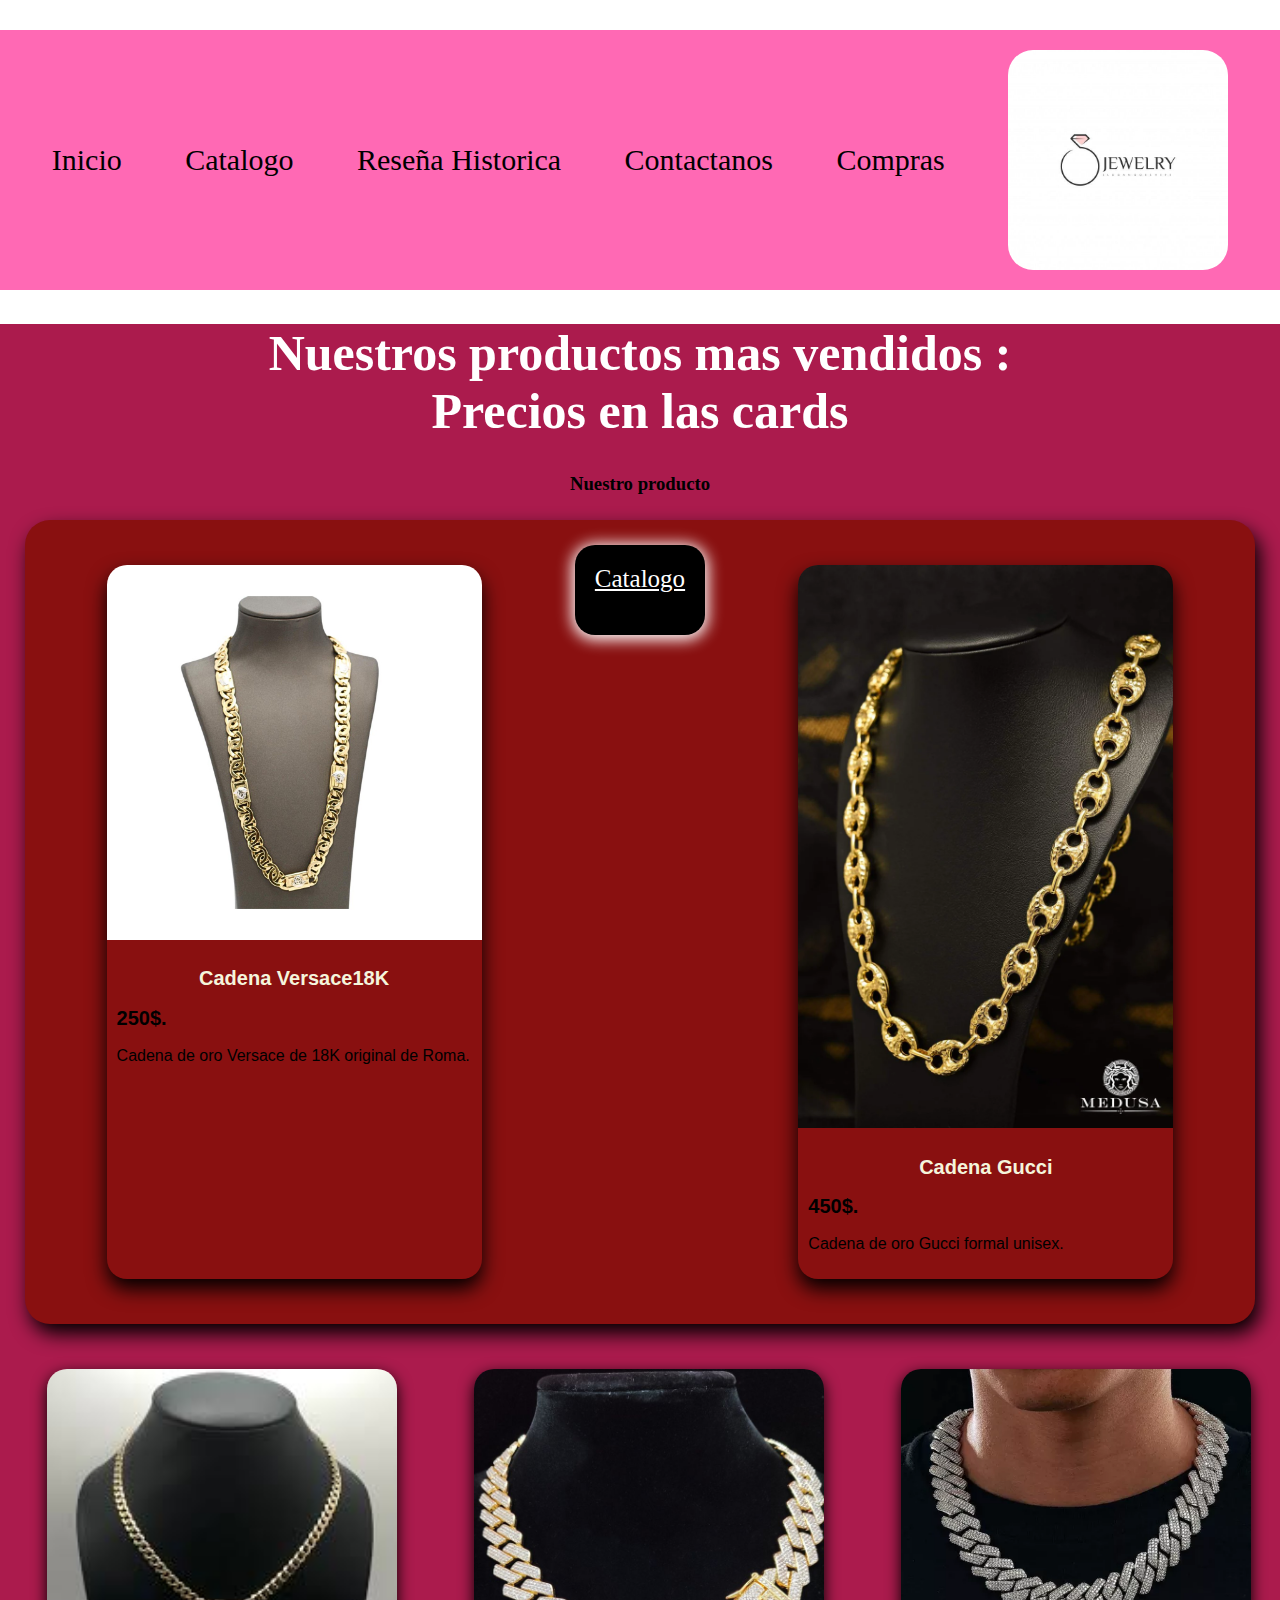
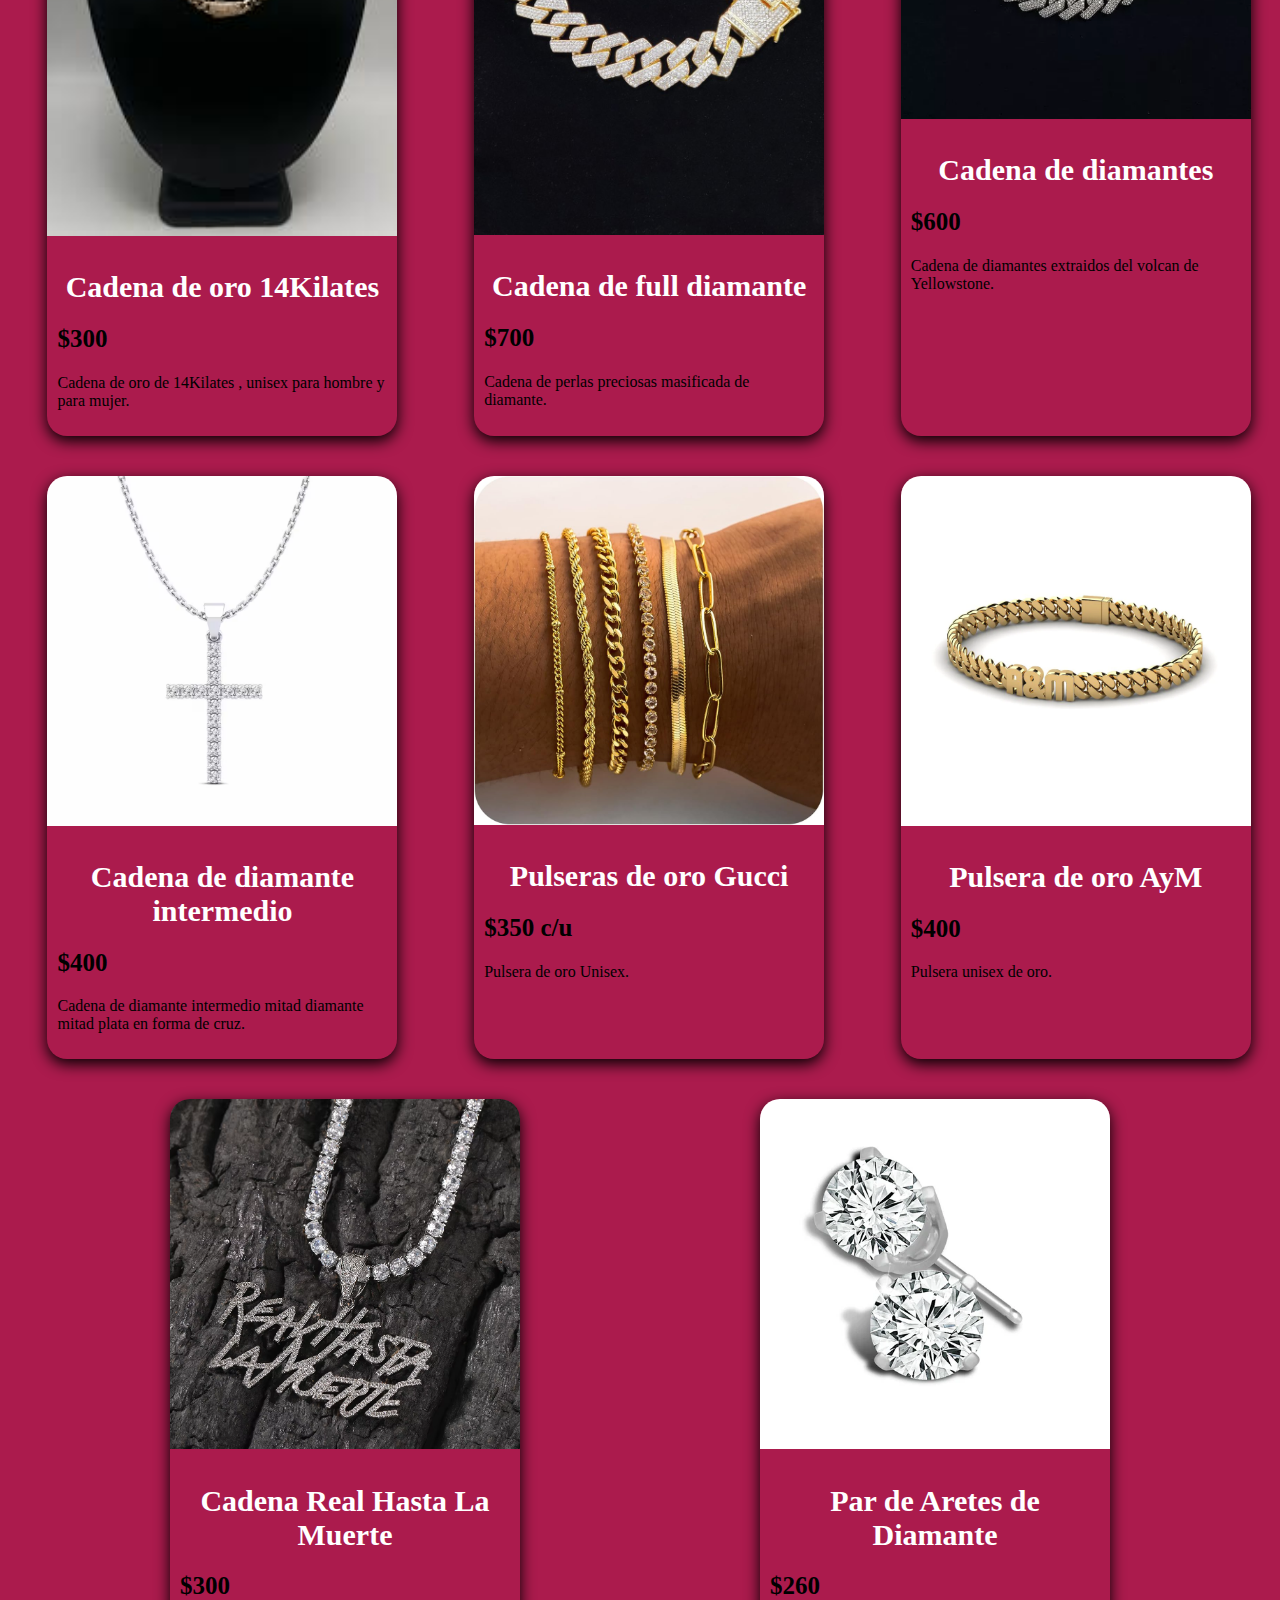
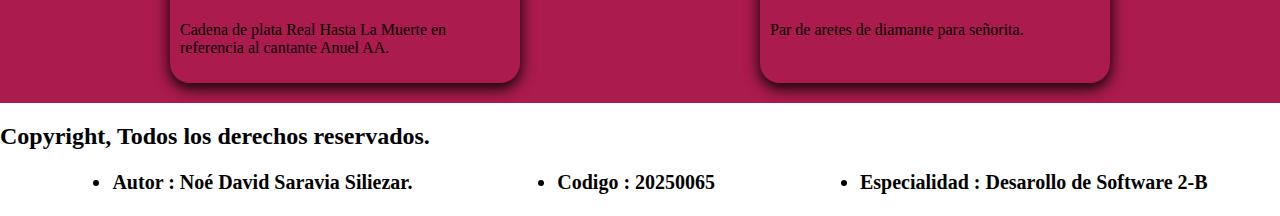
<file: index.html>
<!DOCTYPE html>
<html lang="en">
<head>
    <meta charset="UTF-8">
    <meta name="viewport" content="width=device-width, initial-scale=1.0">
   <link rel="stylesheet" href="./css/style.css">
   <link rel="preconnect" href="https://fonts.googleapis.com">
   <link rel="preconnect" href="https://fonts.gstatic.com" crossorigin>
   <link href="https://fonts.googleapis.com/css2?family=Roboto:ital,wght@0,100..900;1,100..900&display=swap" rel="stylesheet">
    <title>Sparkle Studio</title>
</head>
<header>
    <nav><ul>
      <li><a href="./index.html" target="_blank">Inicio</a></li>
      <li><a href="./paginas/catalogo.html" target="_blank">Catalogo</a></li>
      <li><a href="./paginas/ReseñaHistorica.html" target="_blank">Reseña Historica</a></li>
      <li><a href="./paginas/contactanos.html" target="_blank">Contactanos</a></li>
      <li><a href="./paginas/compras.html" target="_blank">Compras</a></li>  
      <img src="./img/logo.jpeg" alt="Joyeria">    
    </ul>
    </nav>
</header>
<body>
    <main>
<center>
<div class="tarjeta">
        <div class="textovendido">
        <h1>Nuestros productos mas vendidos :
            <br>
            Precios en las cards
        </h1>
        </div>
        <h3>Nuestro producto</h3>
    </center>
        
    <div class="shadow"> 
        <div class="flex">
<div class="producto">
    <img src="./img/versace.jpeg" alt="Versace18K">
<div class="productoVendido">
    <h1>Cadena Versace18K</h1>
    <h2>250$.</h2>
    <p>Cadena de oro Versace de 18K original de Roma.</p>
</div>
</div>
<a href="./paginas/catalogo.html" class="buttonredirection" target="_blank">Catalogo</a>
<div class="producto">
    <img src="./img/gucci.jpeg" alt="Gucci">
<div class="productoVendido">
    <h1>Cadena Gucci</h1>
    <h2>450$.</h2>
    <p>Cadena de oro Gucci formal unisex.</p>
</div>
</div>

</div>
</div>
</div>
</div>

        <div class="madre">
        <h1></h1>
        
        <div class="card">
            <img src="./img/cadena de oro.jpg" alt="Cadema de oro">

            <div class="cardcontent">
              <h1>Cadena de oro 14Kilates</h1>
              <h2>$300</h2>
              <p>Cadena de oro de 14Kilates , unisex para hombre y para mujer.</p>
              
            </div>
        </div>
        <h1></h1>
        
        <div class="card">
            <img src="./img/diamante.jpeg" alt="Cadema de oro">

            <div class="cardcontent">
              <h1>Cadena de full diamante </h1>
              <h2>$700</h2>
              <p>Cadena de perlas preciosas masificada de diamante.</p>
              
            </div>
        </div>
        <h1></h1>
        
        <div class="card">
            <img src="./img/diamante2.jpeg" alt="Cadema de oro">

            <div class="cardcontent">
              <h1>Cadena de diamantes</h1>
              <h2>$600</h2>
              <p>Cadena de diamantes extraidos del volcan de Yellowstone.</p>
              
            </div>
        </div>
    </div>
    <div class="madre">
        <h1></h1>
        
        <div class="card">
            <img src="./img/diamante3.jpeg" alt="Cadema de oro">

            <div class="cardcontent">
              <h1>Cadena de diamante intermedio</h1>
              <h2>$400</h2>
              <p>Cadena de diamante intermedio mitad diamante mitad plata en forma de cruz.</p>
              
            </div>
        </div>
        <h1></h1>
        
        <div class="card">
            <img src="./img/pulseradeoro.jpeg" alt="Cadema de oro">

            <div class="cardcontent">
              <h1>Pulseras de oro Gucci</h1>
              <h2>$350 c/u</h2>
              <p>Pulsera de oro Unisex.</p>
              
            </div>
        </div>
        <h1></h1>
        
        <div class="card">
            <img src="./img/pulsera2.jpeg" alt="Cadema de oro">

            <div class="cardcontent">
              <h1>Pulsera de oro AyM</h1>
              <h2>$400</h2>
              <p>Pulsera unisex de oro.</p>
              
            </div>
        </div>
    </div>
    <div class="madre">
        <h1></h1>
        
        <div class="card">
            <img src="./img/rhlm.jpeg" alt="Cadema de oro">

            <div class="cardcontent">
              <h1>Cadena Real Hasta La Muerte</h1>
              <h2>$300</h2>
              <p>Cadena de plata Real Hasta La Muerte en referencia al cantante Anuel AA.</p>
              
            </div>
        </div>
        <h1></h1>
        
        <div class="card">
            <img src="./img/aretes.jpeg" alt="Cadema de oro">

            <div class="cardcontent">
              <h1>Par de Aretes de Diamante</h1>
              <h2>$260</h2>
              <p>Par de aretes de diamante para señorita.</p>
              
            </div>
        </div>
        <h1></h1>

    </main>
</body>
<footer>
    <h2>
        Copyright, Todos los derechos reservados.
    </h2>
    <h4>
        <ul>
        <li>Autor : Noé David Saravia Siliezar.</li>
        <li>Codigo : 20250065</li>
        <li>Especialidad : Desarollo de Software 2-B</li>
       
       
    </ul>
    </h4>
</footer>
</html>
</file>
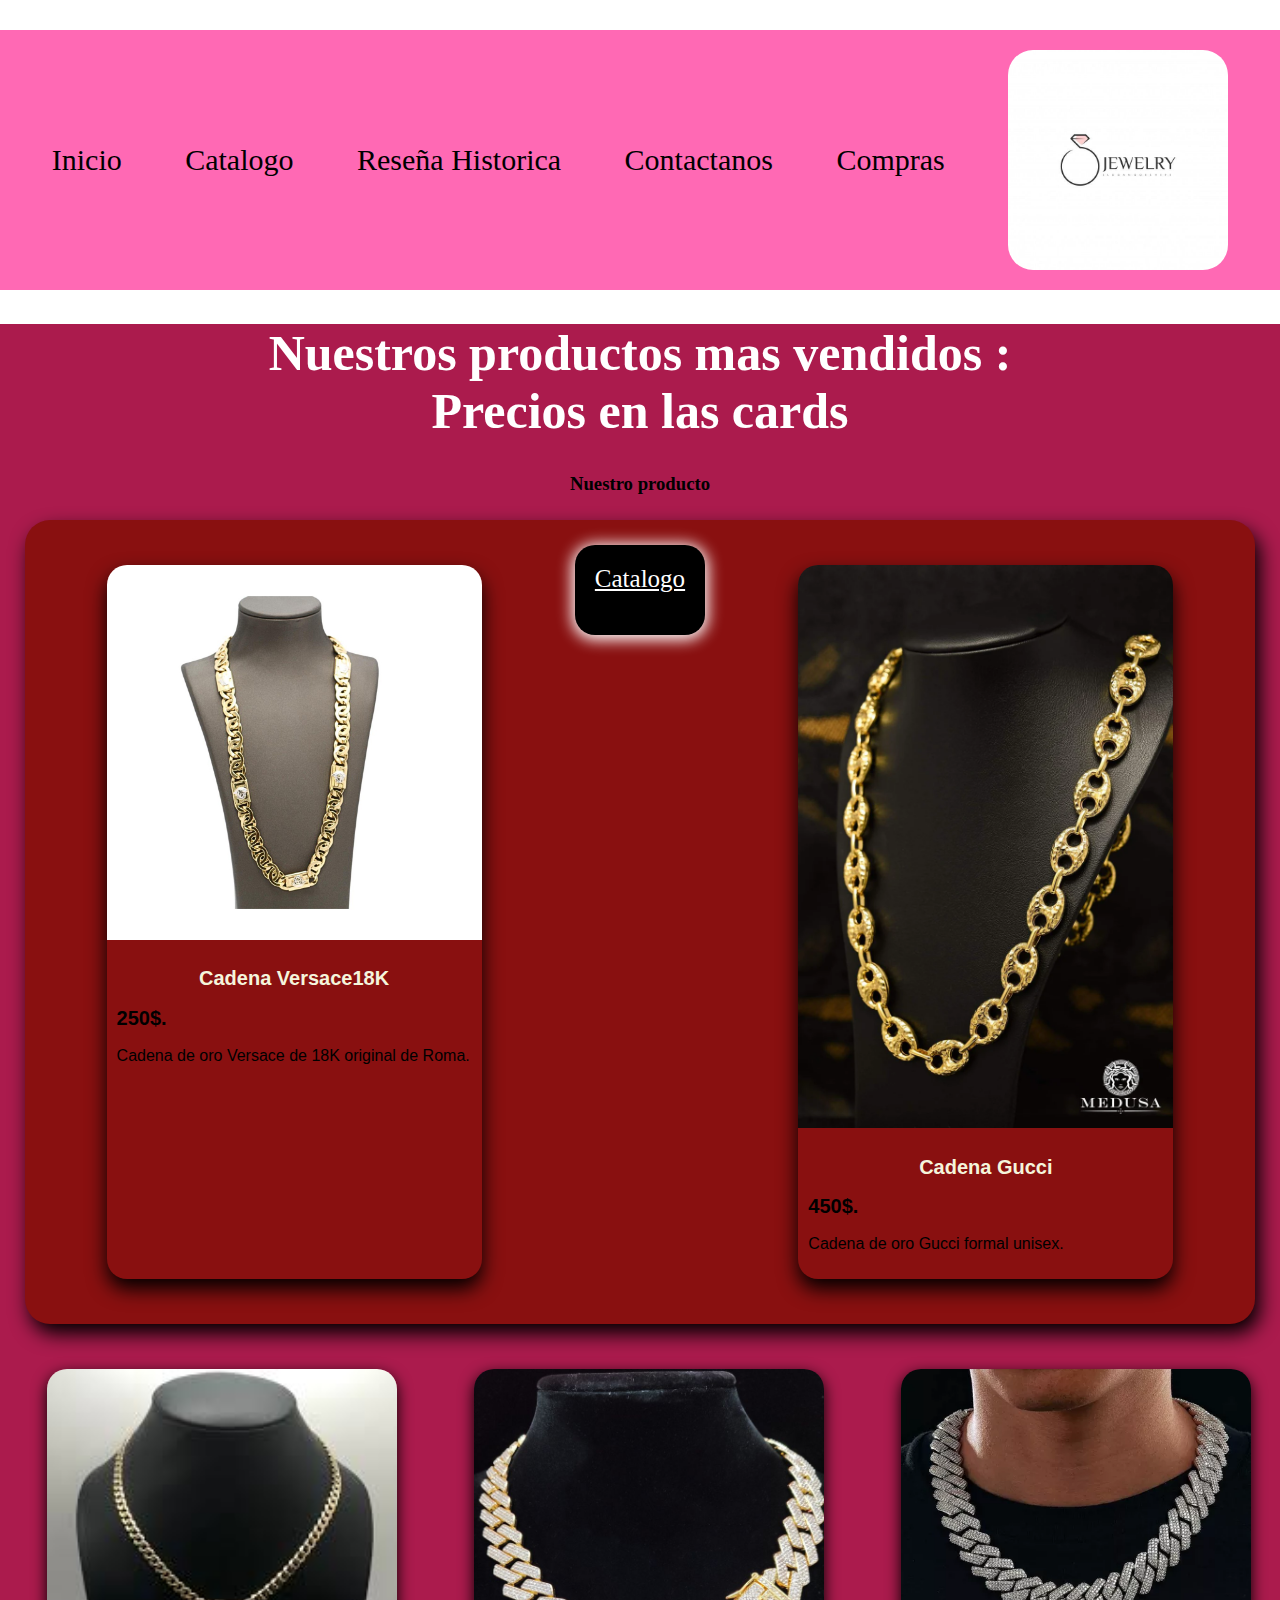
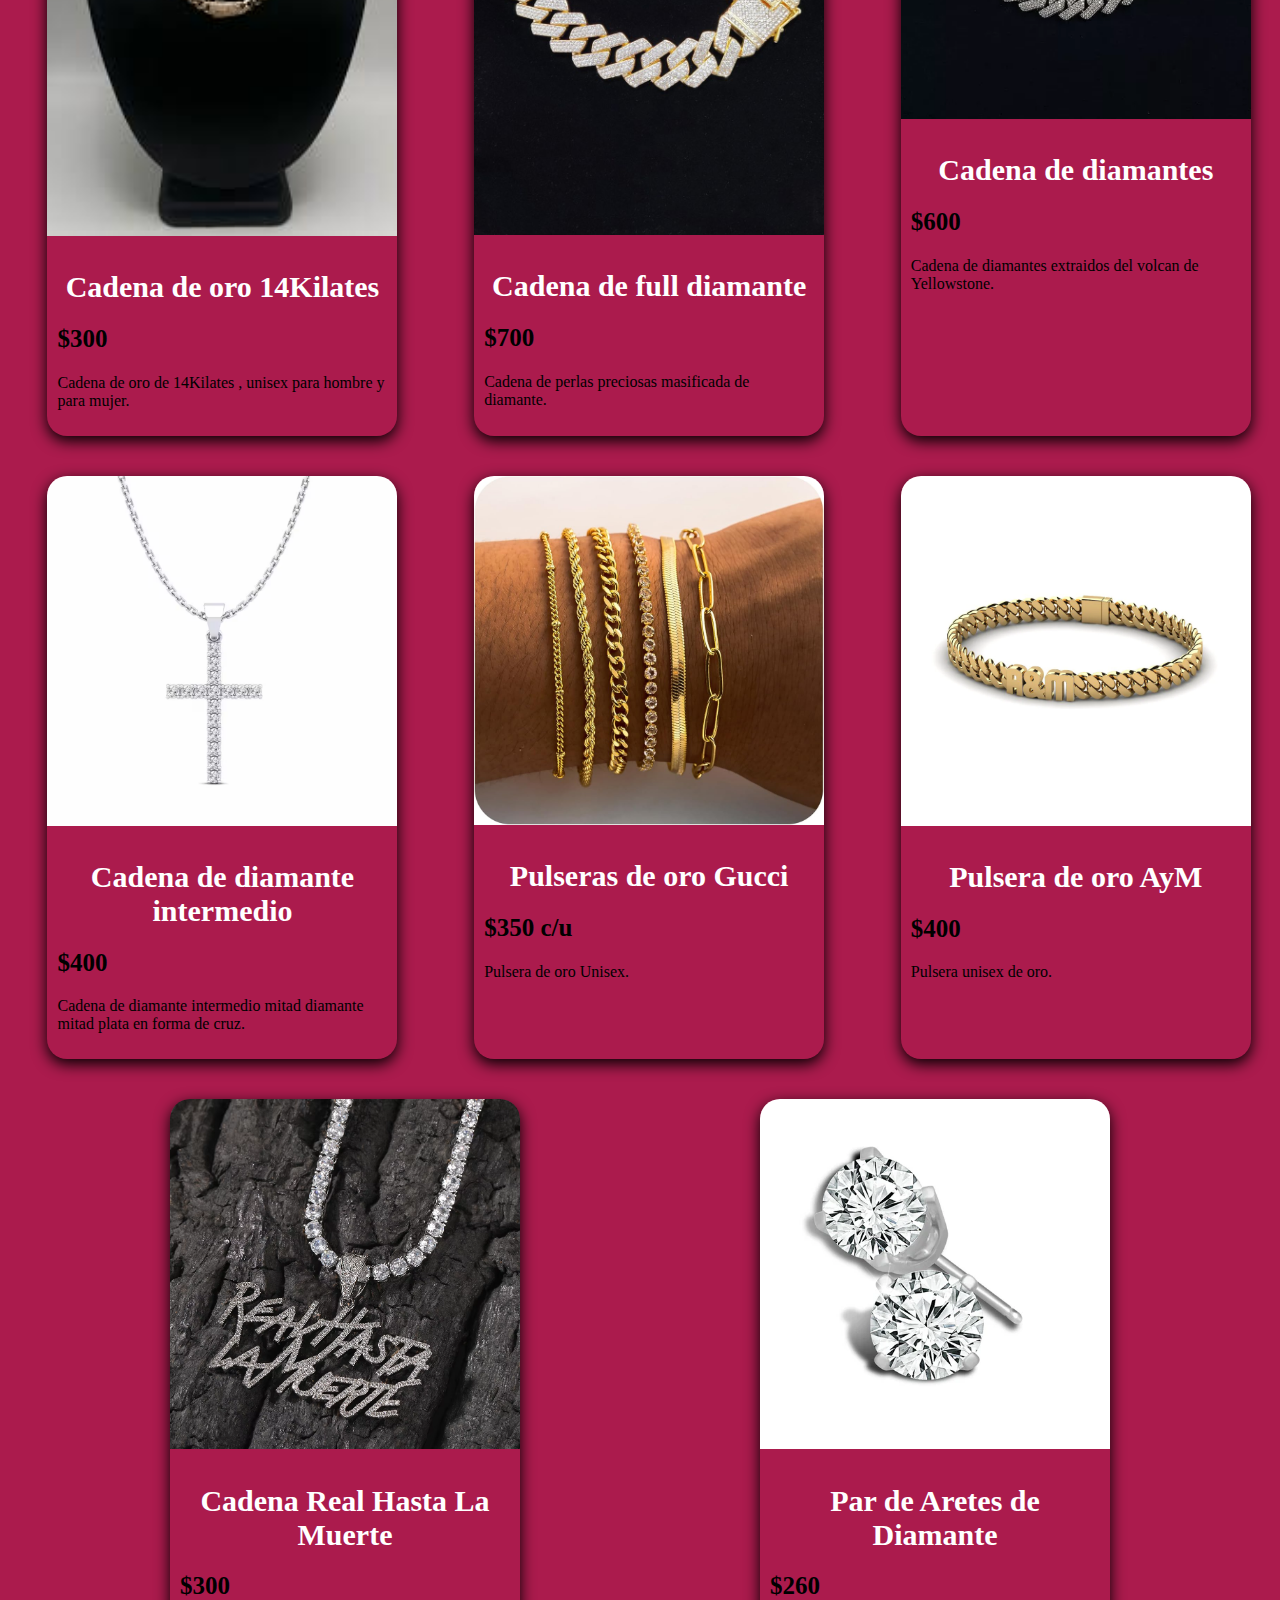
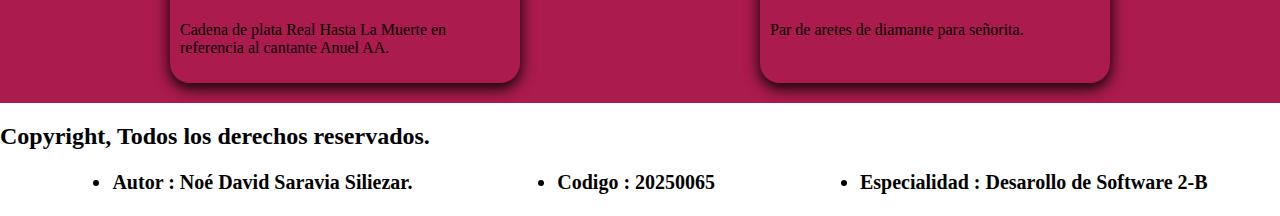
<file: paginas/index.html>
<!DOCTYPE html>
<html lang="en">
<head>
    <meta charset="UTF-8">
    <meta name="viewport" content="width=device-width, initial-scale=1.0">
   <link rel="stylesheet" href="../css/style.css">
   <link rel="preconnect" href="https://fonts.googleapis.com">
   <link rel="preconnect" href="https://fonts.gstatic.com" crossorigin>
   <link href="https://fonts.googleapis.com/css2?family=Roboto:ital,wght@0,100..900;1,100..900&display=swap" rel="stylesheet">
    <title>Sparkle Studio</title>
</head>
<header>
    <nav><ul>
      <li><a href="../paginas/index.html" target="_blank">Inicio</a></li>
      <li><a href="../paginas/catalogo.html" target="_blank">Catalogo</a></li>
      <li><a href="../paginas/ReseñaHistorica.html" target="_blank">Reseña Historica</a></li>
      <li><a href="../paginas/contactanos.html" target="_blank">Contactanos</a></li>
      <li><a href="../paginas/compras.html" target="_blank">Compras</a></li>  
      <img src="../img/logo.jpeg" alt="Joyeria">    
    </ul>
    </nav>
</header>
<body>
    <main>
<center>
<div class="tarjeta">
        <div class="textovendido">
        <h1>Nuestros productos mas vendidos :
            <br>
            Precios en las cards
        </h1>
        </div>
        <h3>Nuestro producto</h3>
    </center>
        
    <div class="shadow"> 
        <div class="flex">
<div class="producto">
    <img src="../img/versace.jpeg" alt="Versace18K">
<div class="productoVendido">
    <h1>Cadena Versace18K</h1>
    <h2>250$.</h2>
    <p>Cadena de oro Versace de 18K original de Roma.</p>
</div>
</div>
<a href="../paginas/catalogo.html" class="buttonredirection" target="_blank">Catalogo</a>
<div class="producto">
    <img src="../img/gucci.jpeg" alt="Gucci">
<div class="productoVendido">
    <h1>Cadena Gucci</h1>
    <h2>450$.</h2>
    <p>Cadena de oro Gucci formal unisex.</p>
</div>
</div>

</div>
</div>
</div>
</div>

        <div class="madre">
        <h1></h1>
        
        <div class="card">
            <img src="../img/cadena de oro.jpg" alt="Cadema de oro">

            <div class="cardcontent">
              <h1>Cadena de oro 14Kilates</h1>
              <h2>$300</h2>
              <p>Cadena de oro de 14Kilates , unisex para hombre y para mujer.</p>
              
            </div>
        </div>
        <h1></h1>
        
        <div class="card">
            <img src="../img/diamante.jpeg" alt="Cadema de oro">

            <div class="cardcontent">
              <h1>Cadena de full diamante </h1>
              <h2>$700</h2>
              <p>Cadena de perlas preciosas masificada de diamante.</p>
              
            </div>
        </div>
        <h1></h1>
        
        <div class="card">
            <img src="../img/diamante2.jpeg" alt="Cadema de oro">

            <div class="cardcontent">
              <h1>Cadena de diamantes</h1>
              <h2>$600</h2>
              <p>Cadena de diamantes extraidos del volcan de Yellowstone.</p>
              
            </div>
        </div>
    </div>
    <div class="madre">
        <h1></h1>
        
        <div class="card">
            <img src="../img/diamante3.jpeg" alt="Cadema de oro">

            <div class="cardcontent">
              <h1>Cadena de diamante intermedio</h1>
              <h2>$400</h2>
              <p>Cadena de diamante intermedio mitad diamante mitad plata en forma de cruz.</p>
              
            </div>
        </div>
        <h1></h1>
        
        <div class="card">
            <img src="../img/pulseradeoro.jpeg" alt="Cadema de oro">

            <div class="cardcontent">
              <h1>Pulseras de oro Gucci</h1>
              <h2>$350 c/u</h2>
              <p>Pulsera de oro Unisex.</p>
              
            </div>
        </div>
        <h1></h1>
        
        <div class="card">
            <img src="../img/pulsera2.jpeg" alt="Cadema de oro">

            <div class="cardcontent">
              <h1>Pulsera de oro AyM</h1>
              <h2>$400</h2>
              <p>Pulsera unisex de oro.</p>
              
            </div>
        </div>
    </div>
    <div class="madre">
        <h1></h1>
        
        <div class="card">
            <img src="../img/rhlm.jpeg" alt="Cadema de oro">

            <div class="cardcontent">
              <h1>Cadena Real Hasta La Muerte</h1>
              <h2>$300</h2>
              <p>Cadena de plata Real Hasta La Muerte en referencia al cantante Anuel AA.</p>
              
            </div>
        </div>
        <h1></h1>
        
        <div class="card">
            <img src="../img/aretes.jpeg" alt="Cadema de oro">

            <div class="cardcontent">
              <h1>Par de Aretes de Diamante</h1>
              <h2>$260</h2>
              <p>Par de aretes de diamante para señorita.</p>
              
            </div>
        </div>
        <h1></h1>

    </main>
</body>
<footer>
    <h2>
        Copyright, Todos los derechos reservados.
    </h2>
    <h4>
        <ul>
        <li>Autor : Noé David Saravia Siliezar.</li>
        <li>Codigo : 20250065</li>
        <li>Especialidad : Desarollo de Software 2-B</li>
       
       
    </ul>
    </h4>
</footer>
</html>
</file>
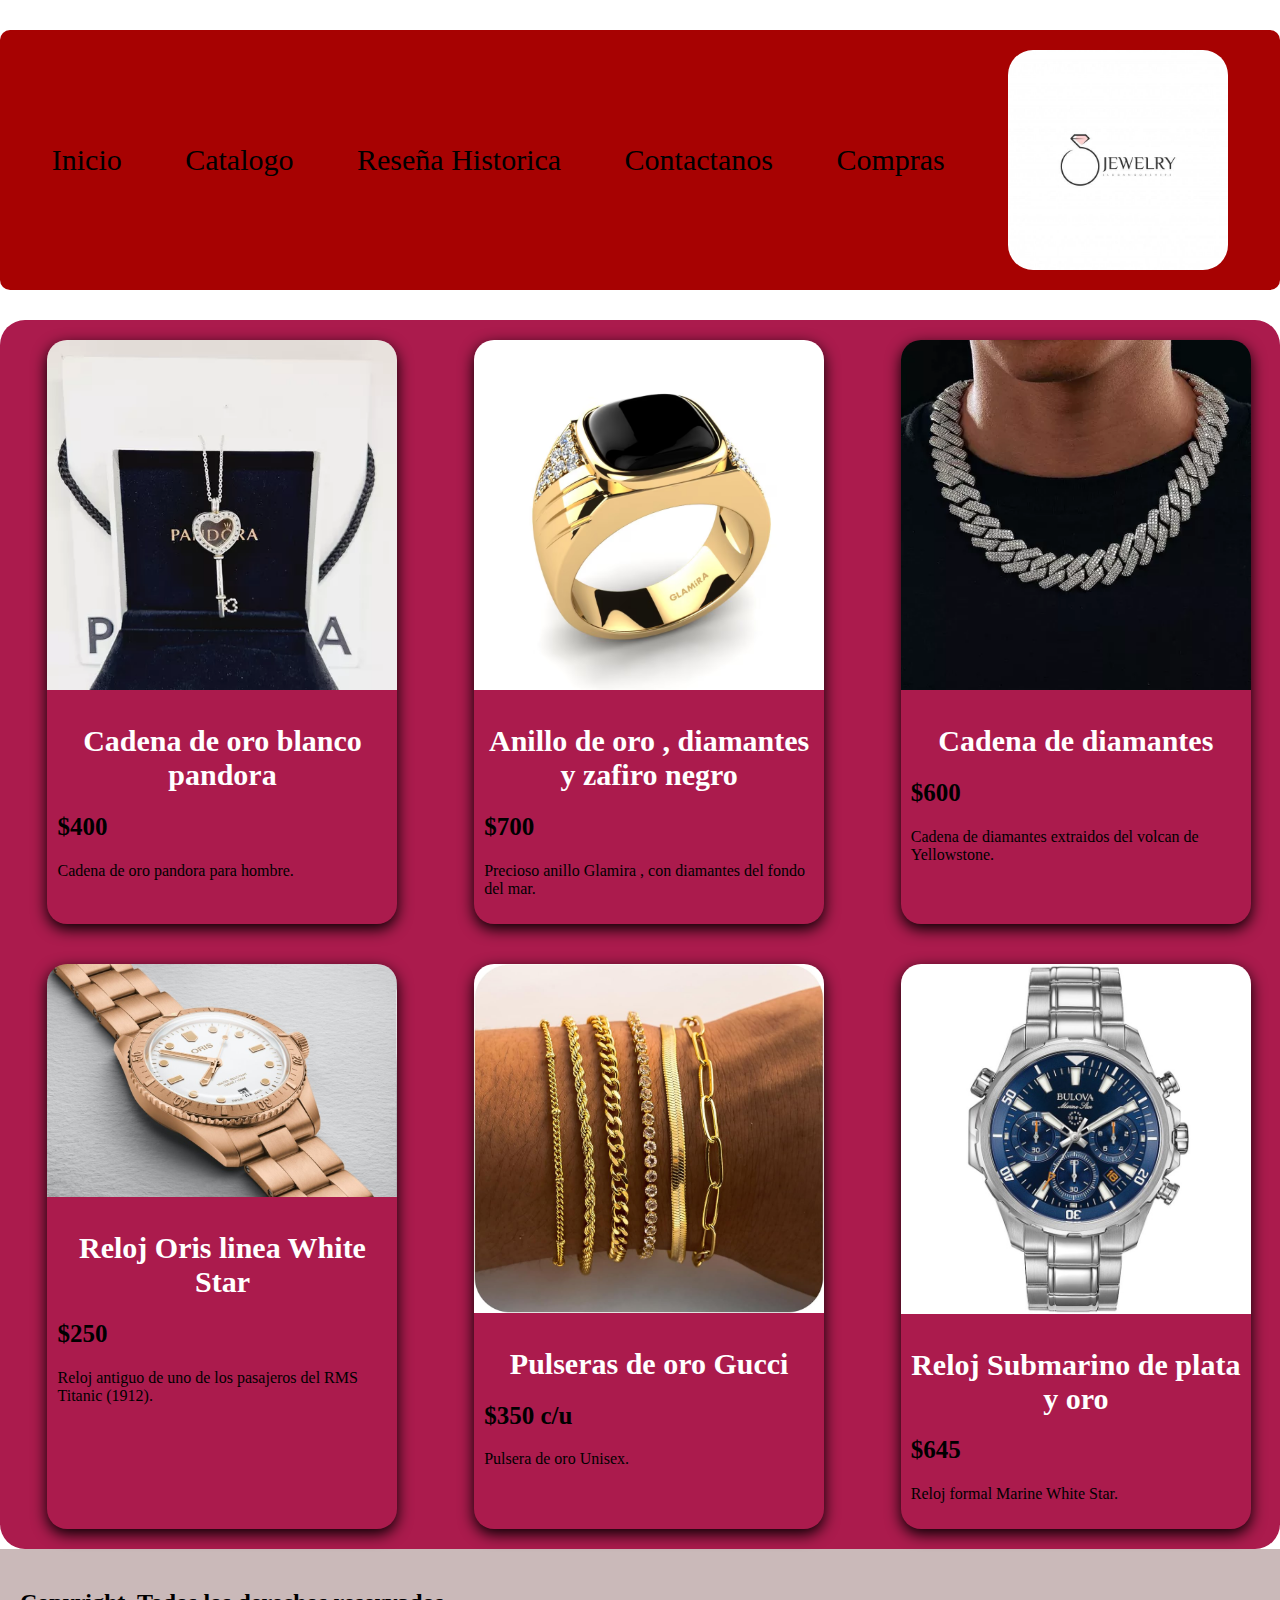
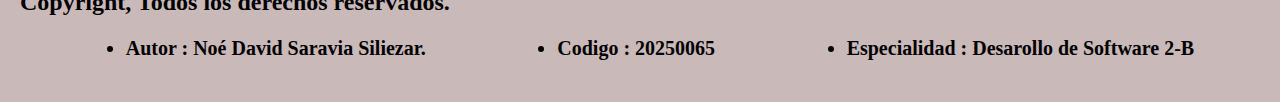
<file: paginas/catalogo.html>
<!DOCTYPE html>
<html lang="en">
<head>
    <meta charset="UTF-8">
    <meta name="viewport" content="width=device-width, initial-scale=1.0">
    <link rel="stylesheet" href="../css/style2.css">
    <title>Catalogo</title>
</head>
<header>
    <nav><ul>
      <li><a href="../index.html" target="_blank">Inicio</a></li>
      <li><a href="../paginas/catalogo.html" target="_blank">Catalogo</a></li>
      <li><a href="../paginas/ReseñaHistorica.html" target="_blank">Reseña Historica</a></li>
      <li><a href="../paginas/contactanos.html" target="_blank">Contactanos</a></li>
      <li><a href="../paginas/compras.html" target="_blank">Compras</a></li>  
      <img src="../img/logo.jpeg" alt="Joyeria">    
    </ul>
    </nav>
</header>
<body>
    <main>
    <div class="madre">
        <h1></h1>
        
        <div class="card">
            <img src="../img/collarpandora.jpeg" alt="Cadema de oro">

            <div class="cardcontent">
              <h1>Cadena de oro blanco pandora</h1>
              <h2>$400</h2>
              <p>Cadena de oro pandora para hombre.</p>
              
            </div>
        </div>
        <h1></h1>
        
        <div class="card">
            <img src="../img/glamira.jpeg" alt="Cadema de oro">

            <div class="cardcontent">
              <h1>Anillo de oro , diamantes y zafiro negro</h1>
              <h2>$700</h2>
              <p>Precioso anillo Glamira , con diamantes del fondo del mar.</p>
              
            </div>
        </div>
        <h1></h1>
        
        <div class="card">
            <img src="../img/diamante2.jpeg" alt="Cadema de oro">

            <div class="cardcontent">
              <h1>Cadena de diamantes</h1>
              <h2>$600</h2>
              <p>Cadena de diamantes extraidos del volcan de Yellowstone.</p>
              
            </div>
        </div>
    </div>
    <div class="madre">
        <h1></h1>
        
        <div class="card">
            <img src="../img/oriswhitestar.jpeg" alt="Cadema de oro">

            <div class="cardcontent">
              <h1>Reloj Oris linea White Star</h1>
              <h2>$250</h2>
              <p>Reloj antiguo de uno de los pasajeros del RMS Titanic (1912).</p>
              
            </div>
        </div>
        <h1></h1>
        
        <div class="card">
            <img src="../img/pulseradeoro.jpeg" alt="Cadema de oro">

            <div class="cardcontent">
              <h1>Pulseras de oro Gucci</h1>
              <h2>$350 c/u</h2>
              <p>Pulsera de oro Unisex.</p>
              
            </div>
        </div>
        <h1></h1>
        
        <div class="card">
            <img src="../img/marine.jpeg" alt="Cadema de oro">

            <div class="cardcontent">
              <h1>Reloj Submarino de plata y oro</h1>
              <h2>$645</h2>
              <p>Reloj formal Marine White Star.</p>
              
            </div>
        </div>
    </div>

    </main>
</body>
<footer>
    <h2>
        Copyright, Todos los derechos reservados.
    </h2>
    <h4>
        <ul>
        <li>Autor : Noé David Saravia Siliezar.</li>
        <li>Codigo : 20250065</li>
        <li>Especialidad : Desarollo de Software 2-B</li>
       
       
    </ul>
    </h4>
</footer>
</html>
</file>
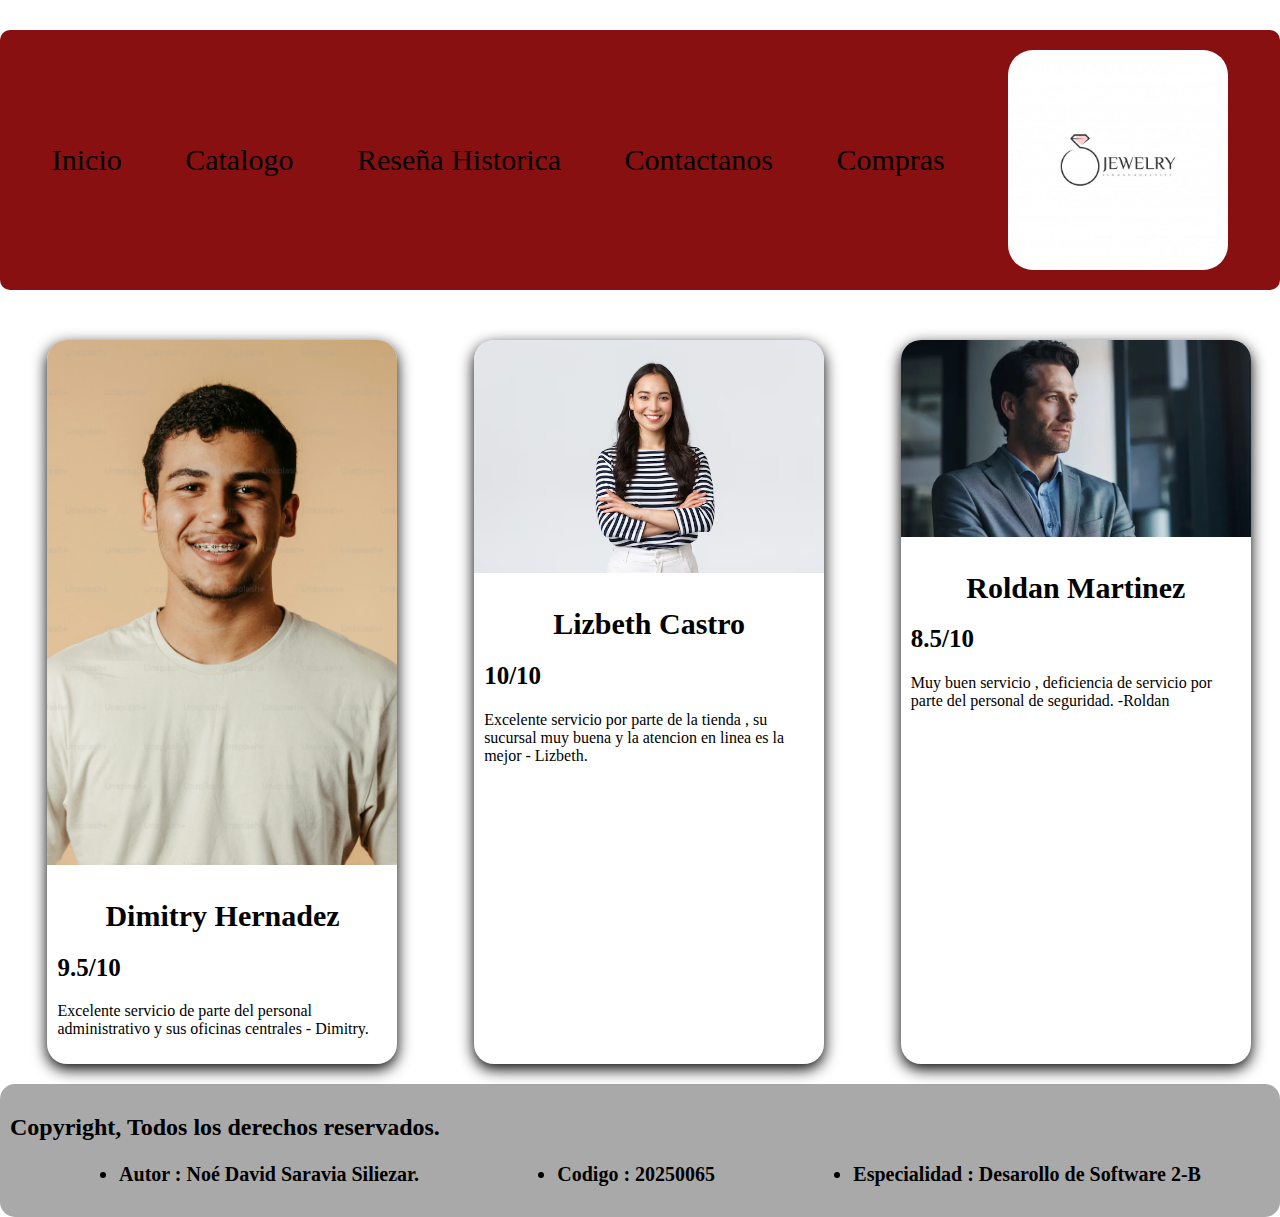
<file: paginas/ReseñaHistorica.html>
<!DOCTYPE html>
<html lang="en">
<head>
    <meta charset="UTF-8">
    <meta name="viewport" content="width=device-width, initial-scale=1.0">
    <link rel="stylesheet" href="../css/style3.css">
    <title>Reseña Historica</title>
</head>
<header>
    <nav><ul>
      <li><a href="../index.html" target="_blank">Inicio</a></li>
      <li><a href="../paginas/catalogo.html" target="_blank">Catalogo</a></li>
      <li><a href="../paginas/ReseñaHistorica.html" target="_blank">Reseña Historica</a></li>
      <li><a href="../paginas/contactanos.html" target="_blank">Contactanos</a></li>
      <li><a href="../paginas/compras.html" target="_blank">Compras</a></li>  
      <img src="../img/logo.jpeg" alt="Joyeria">    
    </ul>
    </nav>
</header>
<body>
    <main></main>
    <div class="madre">
        <h1></h1>
        
        <div class="card">
            <img src="../img/persona.jpg" alt="Cadema de oro">

            <div class="cardcontent">
              <h1>Dimitry Hernadez</h1>
              <h2>9.5/10</h2>
              <p>Excelente servicio de parte del personal administrativo y sus oficinas centrales - Dimitry.</p>
              
            </div>
        </div>
        <h1></h1>
        
        <div class="card">
            <img src="../img/persona2.jpeg" alt="Cadema de oro">

            <div class="cardcontent">
              <h1>Lizbeth Castro</h1>
              <h2>10/10</h2>
              <p>Excelente servicio por parte de la tienda , su sucursal muy buena y la atencion en linea es la mejor - Lizbeth.</p>
              
            </div>
        </div>
        <h1></h1>
        
        <div class="card">
            <img src="../img/persona3.jpeg" alt="Cadema de oro">

            <div class="cardcontent">
              <h1>Roldan Martinez</h1>
              <h2>8.5/10</h2>
              <p>Muy buen servicio , deficiencia de servicio por parte del personal de seguridad. -Roldan</p>
              
            </div>
        </div>
    </div>
</main>
</body>
<footer>
    <h2>
        Copyright, Todos los derechos reservados.
    </h2>
    <h4>
        <ul>
        <li>Autor : Noé David Saravia Siliezar.</li>
        <li>Codigo : 20250065</li>
        <li>Especialidad : Desarollo de Software 2-B</li>
       
       
    </ul>
    </h4>
</footer>
</html>
</file>
<file: css/style.css>
header{
background-color: hotpink;
}
nav ul {
    display: flex;
    justify-content: space-around;
    align-items: center;
    padding: 20px;

}
header{
    font-size: 30px;
}
header img{
    width: 220px;
    border-radius: 25px;
    
}
nav a{
    text-decoration: none;
    color: black;
}
nav a:hover{
    text-decoration: underline;
}
main{
    background-color:#AB1B4D ;

}
main h1{
    text-align: center;
    color: white;
}
nav li{
    display: inline;
}
body{
    font-family: 'Times New Roman', Times, serif;
}
.card{
    margin: 20px;
    width: 350px;
    border-radius: 20px;
    overflow: hidden;
    box-shadow: 0px 5px 15px #000000;
}
.card img{
    width: 100%;
}
.card h1{
    text-align: center;
    font-size: 30px;
    color: rgb(255, 255, 255);

}
.card h2{
    font-size: 25px;
}
.cardcontent{
    padding: 10px;
}
.madre{
    display: flex;
   justify-content: space-around;
   
}
.producto{
    margin: 20px;
    width: 375px;
    border-radius: 20px;
    overflow: hidden;
    box-shadow: 0px 10px 20px #000000;
    font-family: Arial, Helvetica, sans-serif;
   
    
}
.producto img{
    width: 100%;
}
.producto h1{
    text-align: center;
    font-size: 20px;
    color: beige;

}
.producto h2{
    font-size: 20px;

}
.productoVendido{
    padding: 10px;
}

.textovendido{
font-size: 25px;
}
.tarjeta{
   align-items: center;
   justify-content: center;
   text-align: center;
}
.shadow{
    box-shadow: 5px 10px 20px #000000;
    background-color: #891010;
    border-radius: 25px;
    padding: 25px;
    margin: 25px;
}
body{
    margin: 0px;
    padding: 0px;
}
.flex{
    display: flex;
    justify-content: space-around;

}
.buttonredirection{
    background-color: green;
    text-decoration: none;
    text-decoration: underline;
    color: white;
    font-size: 25px;
    border-radius: 20px;
    box-shadow: 0px 2px 15px 3px;
    background-color: #000000;
    color: #ffffff;
    border-bottom: white;
    font-family: 'Times New Roman', Times, serif;
    height: 50px;
    padding: 20px;
}
footer ul{
    font-size: 20px;
    color: #000000;
    display: flex;
    justify-content: space-around;
}
.card:hover{
    transform: scale(1.05);
    box-shadow: 0px 5px 8px black;
}
.producto:hover{
    transform: scale(1.05);
    box-shadow: 0px 5px 8px black;
}
</file>
<file: css/style2.css>
header{
    background-color: rgb(167, 2, 2);
    }
    nav ul {
        display: flex;
        justify-content: space-around;
        align-items: center;
        padding: 20px;
    
    }
    header{
        font-size: 30px;
        border-radius: 10px;
    }
    header img{
        width: 220px;
        border-radius: 25px;
        
    }
    nav a{
        text-decoration: none;
        color: black;
    }
    nav a:hover{
        text-decoration: underline;
    }
    main{
        background-color:#AB1B4D ;
        border-radius: 25px;
    
    }
    main h1{
        text-align: center;
        color: white;
    }
    nav li{
        display: inline;
    }
    body{
        font-family: 'Times New Roman', Times, serif;
    }
    .card{
        margin: 20px;
        width: 350px;
        border-radius: 20px;
        overflow: hidden;
        box-shadow: 0px 5px 15px #000000;
    }
    .card img{
        width: 100%;
    }
    .card h1{
        text-align: center;
        font-size: 30px;
        color: rgb(255, 255, 255);
    
    }
    .card h2{
        font-size: 25px;
    }
    .cardcontent{
        padding: 10px;
    }
    .madre{
        display: flex;
       justify-content: space-around;
       
    }
    .producto{
        margin: 20px;
        width: 375px;
        border-radius: 20px;
        overflow: hidden;
        box-shadow: 0px 10px 20px #000000;
        font-family: Arial, Helvetica, sans-serif;
       
        
    }
    .producto img{
        width: 100%;
    }
    .producto h1{
        text-align: center;
        font-size: 20px;
        color: beige;
    
    }
    .producto h2{
        font-size: 20px;
    
    }
    .productoVendido{
        padding: 10px;
    }
    
    .textovendido{
    font-size: 25px;
    }
    .tarjeta{
       align-items: center;
       justify-content: center;
       text-align: center;
    }
    .shadow{
        box-shadow: 5px 10px 20px #000000;
        background-color: #891010;
        border-radius: 25px;
        padding: 25px;
        margin: 25px;
    }
    body{
        margin: 0px;
        padding: 0px;
    }
    .flex{
        display: flex;
        justify-content: space-around;
    
    }
    .buttonredirection{
        background-color: green;
        text-decoration: none;
        text-decoration: underline;
        color: white;
        font-size: 25px;
        border-radius: 20px;
        box-shadow: 0px 2px 15px 3px;
        background-color: #000000;
        color: #ffffff;
        border-bottom: white;
        font-family: 'Times New Roman', Times, serif;
        height: 50px;
    }
    footer ul{
        font-size: 20px;
        color: #000000;
        display: flex;
        justify-content: space-around;
    }
    footer{
        padding: 20px;
        background-color: rgb(202, 185, 185);
    }
    .card:hover{
        transform: scale(1.05);
        box-shadow: 0px 5px 8px black;
    }
</file>
<file: css/style3.css>
header{
    background-color: hotpink;
    }
    nav ul {
        display: flex;
        justify-content: space-around;
        align-items: center;
        padding: 20px;
    
    }
    header{
        font-size: 30px;
        background-color: #891010;
        border-radius: 10px;
        color: #000000;
    }
    header img{
        width: 220px;
        border-radius: 25px;
        
    }
    nav a{
        text-decoration: none;
        color: black;
    }
    nav a:hover{
        text-decoration: underline;
    }
    main{
        background-color:#AB1B4D ;
    
    }
    main h1{
        text-align: center;
        color: white;
    }
    nav li{
        display: inline;
    }
    body{
        font-family: 'Times New Roman', Times, serif;
    }
    .card{
        margin: 20px;
        width: 350px;
        border-radius: 20px;
        overflow: hidden;
        box-shadow: 0px 5px 15px #000000;
    }
    .card img{
        width: 100%;
    }
    .card h1{
        text-align: center;
        font-size: 30px;
        color: rgb(0, 0, 0);
    
    }
    .card h2{
        font-size: 25px;
    }
    .cardcontent{
        padding: 10px;
    }
    .madre{
        display: flex;
       justify-content: space-around;
       
    }
    .producto{
        margin: 20px;
        width: 375px;
        border-radius: 20px;
        overflow: hidden;
        box-shadow: 0px 10px 20px #000000;
        font-family: Arial, Helvetica, sans-serif;
       
        
    }
    .producto img{
        width: 100%;
    }
    .producto h1{
        text-align: center;
        font-size: 20px;
        color: beige;
    
    }
    .producto h2{
        font-size: 20px;
    
    }
    .productoVendido{
        padding: 10px;
    }
    
    .textovendido{
    font-size: 25px;
    }
    .tarjeta{
       align-items: center;
       justify-content: center;
       text-align: center;
    }
    .shadow{
        box-shadow: 5px 10px 20px #000000;
        background-color: #891010;
        border-radius: 25px;
        padding: 25px;
        margin: 25px;
    }
    body{
        margin: 0px;
        padding: 0px;
    }
    .flex{
        display: flex;
        justify-content: space-around;
    
    }
    .buttonredirection{
        background-color: green;
        text-decoration: none;
        text-decoration: underline;
        color: white;
        font-size: 25px;
        border-radius: 20px;
        box-shadow: 0px 2px 15px 3px;
        background-color: #000000;
        color: #ffffff;
        border-bottom: white;
        font-family: 'Times New Roman', Times, serif;
        height: 50px;
        padding: 20px;
    }
    footer ul{
        font-size: 20px;
        color: #000000;
        display: flex;
        justify-content: space-around;
    }
    footer{
        background-color: darkgrey;
        padding: 10px;
        border-radius: 15px;
    }
    .card:hover{
        transform: scale(1.05);
        box-shadow: 0px 5px 8px black;
    }
</file>
